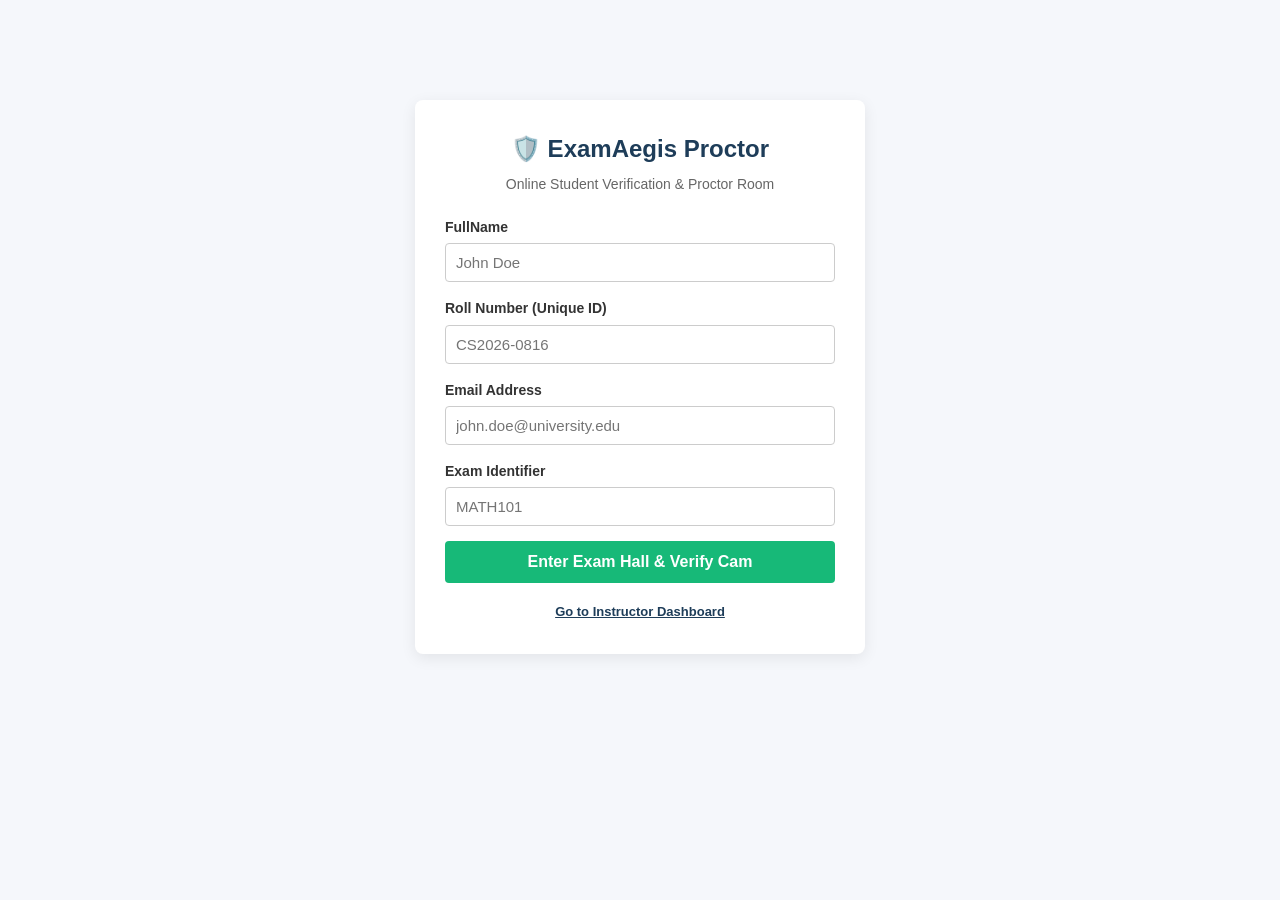
<file: frontend/index.html>
<!DOCTYPE html>
<html lang="en">
<head>
    <meta charset="UTF-8">
    <meta name="viewport" content="width=device-width, initial-scale=1.0">
    <title>ExamAegis - Online Student Exam Room</title>
    <link rel="stylesheet" href="css/style.css">
</head>
<body>
    <div class="container">
        <!-- APP MOUNT CONTAINER -->
        <div id="student-app">
            <!-- Dynamic view injected via JavaScript -->
            <div class="login-card">
                <h2 style="margin-bottom:5px;">🛡️ ExamAegis Proctor</h2>
                <p style="text-align:center; color:#666; margin-bottom:20px; font-size:14px;">Online Student Verification & Proctor Room</p>
                
                <div id="login-error" style="color:red; margin-bottom:12px; display:none; text-align:center; font-weight:600;"></div>
                
                <form id="student-login-form">
                    <div class="form-group">
                        <label>FullName</label>
                        <input type="text" id="student-name" class="form-control" placeholder="John Doe" required>
                    </div>
                    <div class="form-group">
                        <label>Roll Number (Unique ID)</label>
                        <input type="text" id="student-roll" class="form-control" placeholder="CS2026-0816" required>
                    </div>
                    <div class="form-group">
                        <label>Email Address</label>
                        <input type="email" id="student-email" class="form-control" placeholder="john.doe@university.edu" required>
                    </div>
                    <div class="form-group">
                        <label>Exam Identifier</label>
                        <input type="text" id="student-exam-id" class="form-control" placeholder="MATH101" required>
                    </div>
                    <button type="submit" class="btn">Enter Exam Hall & Verify Cam</button>
                </form>
                
                <div class="text-center" style="margin-top: 15px;">
                    <a href="admin_dashboard.html" style="font-size: 13px; color: #1e3d59; font-weight: 600;">Go to Instructor Dashboard</a>
                </div>
            </div>
        </div>
    </div>

    <!-- Hidden canvas for capturing video frames -->
    <canvas id="webcam-canvas"></canvas>

    <!-- Project JS dependencies -->
    <script src="js/webcam.js"></script>
    <script src="js/socket_client.js"></script>
    <script src="js/focus_monitor.js"></script>
    <script src="js/fullscreen_monitor.js"></script>
    <script>
        document.getElementById("student-login-form").addEventListener("submit", async (e) => {
            e.preventDefault();
            const name = document.getElementById("student-name").value;
            const roll_number = document.getElementById("student-roll").value;
            const email = document.getElementById("student-email").value;
            const exam_id = document.getElementById("student-exam-id").value;
            const errorDiv = document.getElementById("login-error");

            try {
                // 1. Authenticate / Register Student
                const authResponse = await fetch("/api/auth/student-login", {
                    method: "POST",
                    headers: { "Content-Type": "application/json" },
                    body: JSON.stringify({ name, roll_number, email, exam_id })
                });

                if (!authResponse.ok) {
                    const errorData = await authResponse.json();
                    errorDiv.innerText = errorData.detail || "Authentication failed.";
                    errorDiv.style.display = "block";
                    return;
                }

                const authData = await authResponse.json();
                const token = authData.access_token;

                // 2. Start Exam Session on backend
                const examResponse = await fetch("/api/exam/start", {
                    method: "POST",
                    headers: { 
                        "Content-Type": "application/json",
                        "Authorization": `Bearer ${token}`
                    },
                    body: JSON.stringify({ exam_id })
                });

                if (!examResponse.ok) {
                    errorDiv.innerText = "Failed to initiate exam session.";
                    errorDiv.style.display = "block";
                    return;
                }

                const examData = await examResponse.json();
                const sessionId = examData.id;

                // 3. Render Student Exam Room UI
                renderExamRoom(name, exam_id, sessionId, token);

            } catch (err) {
                console.error("Login process failed:", err);
                errorDiv.innerText = "Error connecting to server. Is FastAPI running?";
                errorDiv.style.display = "block";
            }
        });

        async function renderExamRoom(name, examId, sessionId, token) {
            document.getElementById("student-app").innerHTML = `
                <!-- Warning Alert Banner -->
                <div id="violation-alert" class="alert-banner">
                    ⚠️ WARNING: Please face the camera and follow all proctor rules!
                </div>
                
                <div class="flex-space">
                    <div>
                        <h2>Exam In Progress: ${examId}</h2>
                        <p>Student: <strong>${name}</strong></p>
                    </div>
                    <div>
                        <span id="socket-status" class="status-badge status-disconnected">CONNECTING PROCTOR...</span>
                    </div>
                </div>

                <div class="exam-layout">
                    <!-- Left: Questions Panel -->
                    <div class="exam-panel">
                        <h3>General Instructions</h3>
                        <p style="margin-top: 10px; color:#555;">
                            This exam is fully monitored in real time using the <strong>ExamAegis AI Proctor</strong>. 
                            Your webcam feed and background audio are continuously processed on our secure servers.
                        </p>
                        
                        <div style="background:#f8f9fa; padding:15px; border-radius:4px; margin-top:20px; border-left:3px solid #17b978;">
                            <h4>⚠️ Rules of Conduct:</h4>
                            <ul style="margin-left: 20px; margin-top:10px; font-size:14px; color:#444;">
                                <li>Ensure you are in a quiet, well-lit room.</li>
                                <li>Keep your face centered and visible at all times.</li>
                                <li>Do not look away from the screen for prolonged periods.</li>
                                <li>Do not speak or allow background talking.</li>
                                <li>Do not use cell phones, textbooks, or other materials.</li>
                                <li>Only 1 person is allowed in front of the camera.</li>
                            </ul>
                        </div>

                        <!-- Mock Question block -->
                        <div style="margin-top: 25px;">
                            <h4>Question 1 of 1</h4>
                            <p style="margin-top:10px; font-weight:600;">Describe the main benefit of real-time AI-based proctoring frameworks:</p>
                            <textarea class="form-control" rows="5" style="margin-top:10px; resize:none;" placeholder="Write your response here..."></textarea>
                        </div>
                        
                        <button id="end-exam-btn" class="btn btn-secondary mt-20" style="background:#ff4d6d;">End Exam & Submit Session</button>
                    </div>

                    <!-- Right: Proctor / Video Feed -->
                    <div class="proctor-panel">
                        <div class="webcam-container">
                            <video id="webcam-video" autoplay muted playsinline></video>
                        </div>
                        
                        <div class="exam-panel">
                            <h4>Real-Time AI Metrics</h4>
                            <div id="metrics-container" style="font-size: 13px; color:#555; margin-top: 10px; line-height: 1.8;">
                                Initializing AI analyzers...
                            </div>
                        </div>
                    </div>
                </div>
            `;

            // Initialize Webcam
            const webcam = new WebcamManager("webcam-video", "webcam-canvas");
            try {
                await webcam.initialize();
            } catch (err) {
                alert(err.message);
                window.location.reload();
                return;
            }

            // Initialize WebSocket Proctoring Client
            const client = new ProctorSocketClient(
                sessionId, 
                token, 
                webcam, 
                "violation-alert", 
                "socket-status", 
                "metrics-container"
            );
            client.connect();

            // Initialize focus and fullscreen monitors
            const focusMonitor = new FocusMonitor(client);
            focusMonitor.start();

            const fullscreenMonitor = new FullscreenMonitor(client);
            fullscreenMonitor.start();
            await fullscreenMonitor.requestFullscreen();

            // Handle "End Exam" Click
            document.getElementById("end-exam-btn").addEventListener("click", async () => {
                const conf = confirm("Are you sure you want to end the exam and submit?");
                if (!conf) return;

                // Stop monitors
                focusMonitor.stop();
                fullscreenMonitor.stop();

                // Stop tracking streams
                client.disconnect();
                webcam.stop();

                try {
                    // Call backend to mark exam session as complete
                    const response = await fetch(`/api/exam/end/${sessionId}`, {
                        method: "POST",
                        headers: { 
                            "Authorization": `Bearer ${token}` 
                        }
                    });

                    if (response.ok) {
                        alert("Exam session submitted successfully. You may close this tab.");
                        window.location.reload();
                    } else {
                        alert("Error closing session on server.");
                    }
                } catch (err) {
                    console.error("End exam request failed:", err);
                    alert("Network error ending exam.");
                    window.location.reload();
                }
            });
        }
    </script>
</body>
</html>
</file>
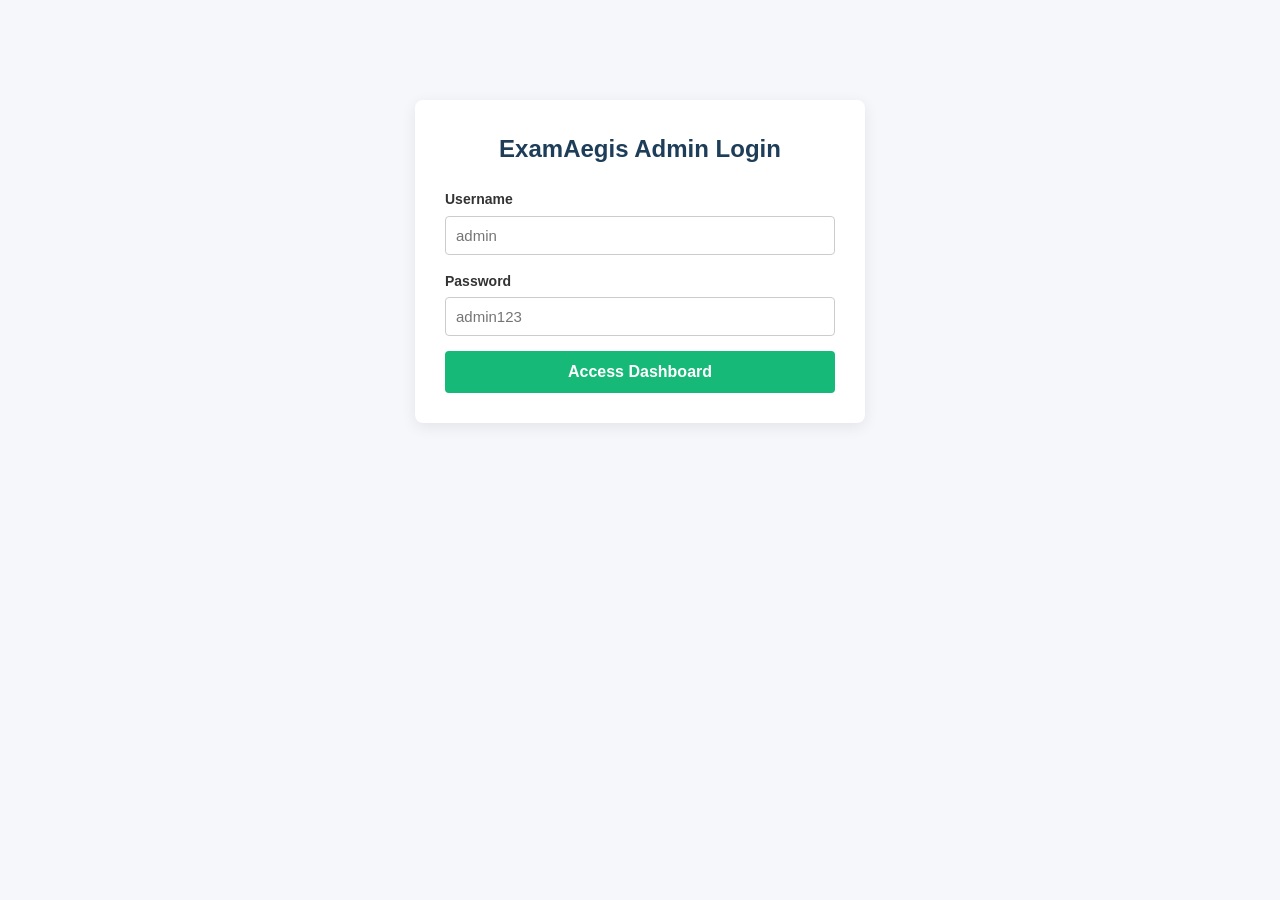
<file: frontend/admin_dashboard.html>
<!DOCTYPE html>
<html lang="en">
<head>
    <meta charset="UTF-8">
    <meta name="viewport" content="width=device-width, initial-scale=1.0">
    <title>ExamAegis - Administrator Proctor Center</title>
    <link rel="stylesheet" href="css/style.css">
</head>
<body>
    <div class="container" style="max-width: 1350px;">
        <!-- Root node for dashboard app rendering -->
        <div id="dashboard-app">
            <div class="text-center" style="padding: 100px 0;">
                <h2>Initializing ExamAegis Proctor Center...</h2>
            </div>
        </div>
    </div>

    <!-- Load JavaScript -->
    <script src="js/dashboard.js"></script>
</body>
</html>
</file>
<file: frontend/css/style.css>
/* Reset & Base Styles */
* {
    box-sizing: border-box;
    margin: 0;
    padding: 0;
}

body {
    font-family: 'Segoe UI', Tahoma, Geneva, Verdana, sans-serif;
    background-color: #f5f7fb;
    color: #333;
    line-height: 1.6;
}

.container {
    max-width: 1200px;
    margin: 0 auto;
    padding: 20px;
}

/* Authentication Page Styles */
.login-card {
    background: white;
    max-width: 450px;
    margin: 80px auto;
    padding: 30px;
    border-radius: 8px;
    box-shadow: 0 4px 15px rgba(0,0,0,0.08);
}

.login-card h2 {
    margin-bottom: 20px;
    color: #1e3d59;
    text-align: center;
}

.form-group {
    margin-bottom: 15px;
}

.form-group label {
    display: block;
    font-weight: 600;
    margin-bottom: 5px;
    font-size: 14px;
}

.form-control {
    width: 100%;
    padding: 10px;
    border: 1px solid #ccc;
    border-radius: 4px;
    font-size: 15px;
}

.btn {
    display: inline-block;
    width: 100%;
    background-color: #17b978;
    color: white;
    padding: 12px;
    border: none;
    border-radius: 4px;
    font-size: 16px;
    font-weight: 600;
    cursor: pointer;
    text-align: center;
    transition: background 0.2s;
}

.btn:hover {
    background-color: #119960;
}

.btn-secondary {
    background-color: #1e3d59;
}

.btn-secondary:hover {
    background-color: #122538;
}

/* Student Exam Room Layout */
.exam-layout {
    display: grid;
    grid-template-columns: 2fr 1fr;
    gap: 20px;
    margin-top: 20px;
}

.exam-panel {
    background: white;
    padding: 25px;
    border-radius: 8px;
    box-shadow: 0 2px 8px rgba(0,0,0,0.05);
}

.proctor-panel {
    display: flex;
    flex-direction: column;
    gap: 15px;
}

.webcam-container {
    position: relative;
    background: #000;
    width: 100%;
    aspect-ratio: 4/3;
    border-radius: 8px;
    overflow: hidden;
    box-shadow: 0 4px 6px rgba(0,0,0,0.1);
}

#webcam-video {
    width: 100%;
    height: 100%;
    object-fit: cover;
}

#webcam-canvas {
    display: none; /* hidden canvas for frame extraction */
}

/* Proctoring Warnings / Banner */
.alert-banner {
    background-color: #ffdeeb;
    border-left: 5px solid #ff4d6d;
    color: #8c0f26;
    padding: 15px;
    border-radius: 4px;
    font-weight: 600;
    margin-bottom: 20px;
    display: none; /* hidden by default */
    animation: flash 1s infinite alternate;
}

@keyframes flash {
    from { opacity: 1; }
    to { opacity: 0.7; }
}

.status-badge {
    padding: 6px 12px;
    border-radius: 20px;
    font-size: 13px;
    font-weight: 600;
    display: inline-block;
}

.status-connected {
    background-color: #d4edda;
    color: #155724;
}

.status-disconnected {
    background-color: #f8d7da;
    color: #721c24;
}

/* Admin Dashboard Layout */
.dashboard-layout {
    display: grid;
    grid-template-columns: 320px 1fr;
    gap: 25px;
    margin-top: 20px;
}

.sidebar {
    background: white;
    padding: 20px;
    border-radius: 8px;
    box-shadow: 0 2px 8px rgba(0,0,0,0.05);
    max-height: 80vh;
    overflow-y: auto;
}

.sidebar h3 {
    margin-bottom: 15px;
    color: #1e3d59;
    border-bottom: 2px solid #f0f2f5;
    padding-bottom: 8px;
}

.session-item {
    padding: 12px;
    border-radius: 6px;
    background: #f8f9fa;
    margin-bottom: 10px;
    cursor: pointer;
    border-left: 4px solid transparent;
    transition: all 0.2s;
}

.session-item:hover, .session-item.active {
    background: #e3f2fd;
    border-left-color: #2196f3;
}

.session-item .name {
    font-weight: 600;
    color: #333;
}

.session-item .meta {
    font-size: 12px;
    color: #666;
}

.main-content {
    display: flex;
    flex-direction: column;
    gap: 20px;
}

.stats-grid {
    display: grid;
    grid-template-columns: repeat(auto-fit, minmax(180px, 1fr));
    gap: 15px;
}

.stat-card {
    background: white;
    padding: 20px;
    border-radius: 8px;
    box-shadow: 0 2px 8px rgba(0,0,0,0.05);
    text-align: center;
}

.stat-card .value {
    font-size: 28px;
    font-weight: 700;
    color: #ff4d6d;
}

.stat-card .label {
    font-size: 13px;
    color: #666;
}

/* Violation Timeline */
.timeline-card {
    background: white;
    padding: 25px;
    border-radius: 8px;
    box-shadow: 0 2px 8px rgba(0,0,0,0.05);
}

.timeline {
    position: relative;
    padding-left: 20px;
    border-left: 2px solid #ddd;
    margin-top: 20px;
    max-height: 400px;
    overflow-y: auto;
}

.timeline-item {
    position: relative;
    margin-bottom: 20px;
}

.timeline-item::before {
    content: '';
    position: absolute;
    left: -27px;
    top: 5px;
    width: 12px;
    height: 12px;
    border-radius: 50%;
    background: #ccc;
    border: 2px solid white;
}

.timeline-item.severity-high::before {
    background: #ff4d6d;
}

.timeline-item.severity-medium::before {
    background: #ff9f43;
}

.timeline-item.severity-low::before {
    background: #2196f3;
}

.timeline-time {
    font-size: 12px;
    color: #888;
    font-weight: 600;
}

.timeline-content {
    background: #f8f9fa;
    padding: 12px;
    border-radius: 4px;
    margin-top: 4px;
}

.timeline-title {
    font-weight: 600;
}

.severity-tag {
    font-size: 11px;
    padding: 2px 6px;
    border-radius: 3px;
    font-weight: 600;
    text-transform: uppercase;
    display: inline-block;
    margin-left: 5px;
}

.severity-high { background: #ffe5ec; color: #ff4d6d; }
.severity-medium { background: #fff0e6; color: #ff9f43; }
.severity-low { background: #e3f2fd; color: #2196f3; }

/* Utilities */
.text-center { text-align: center; }
.mt-20 { margin-top: 20px; }
.flex-space { display: flex; justify-content: space-between; align-items: center; }
.badge { background: #2196f3; color: white; padding: 2px 8px; border-radius: 10px; font-size: 12px; }
</file>
